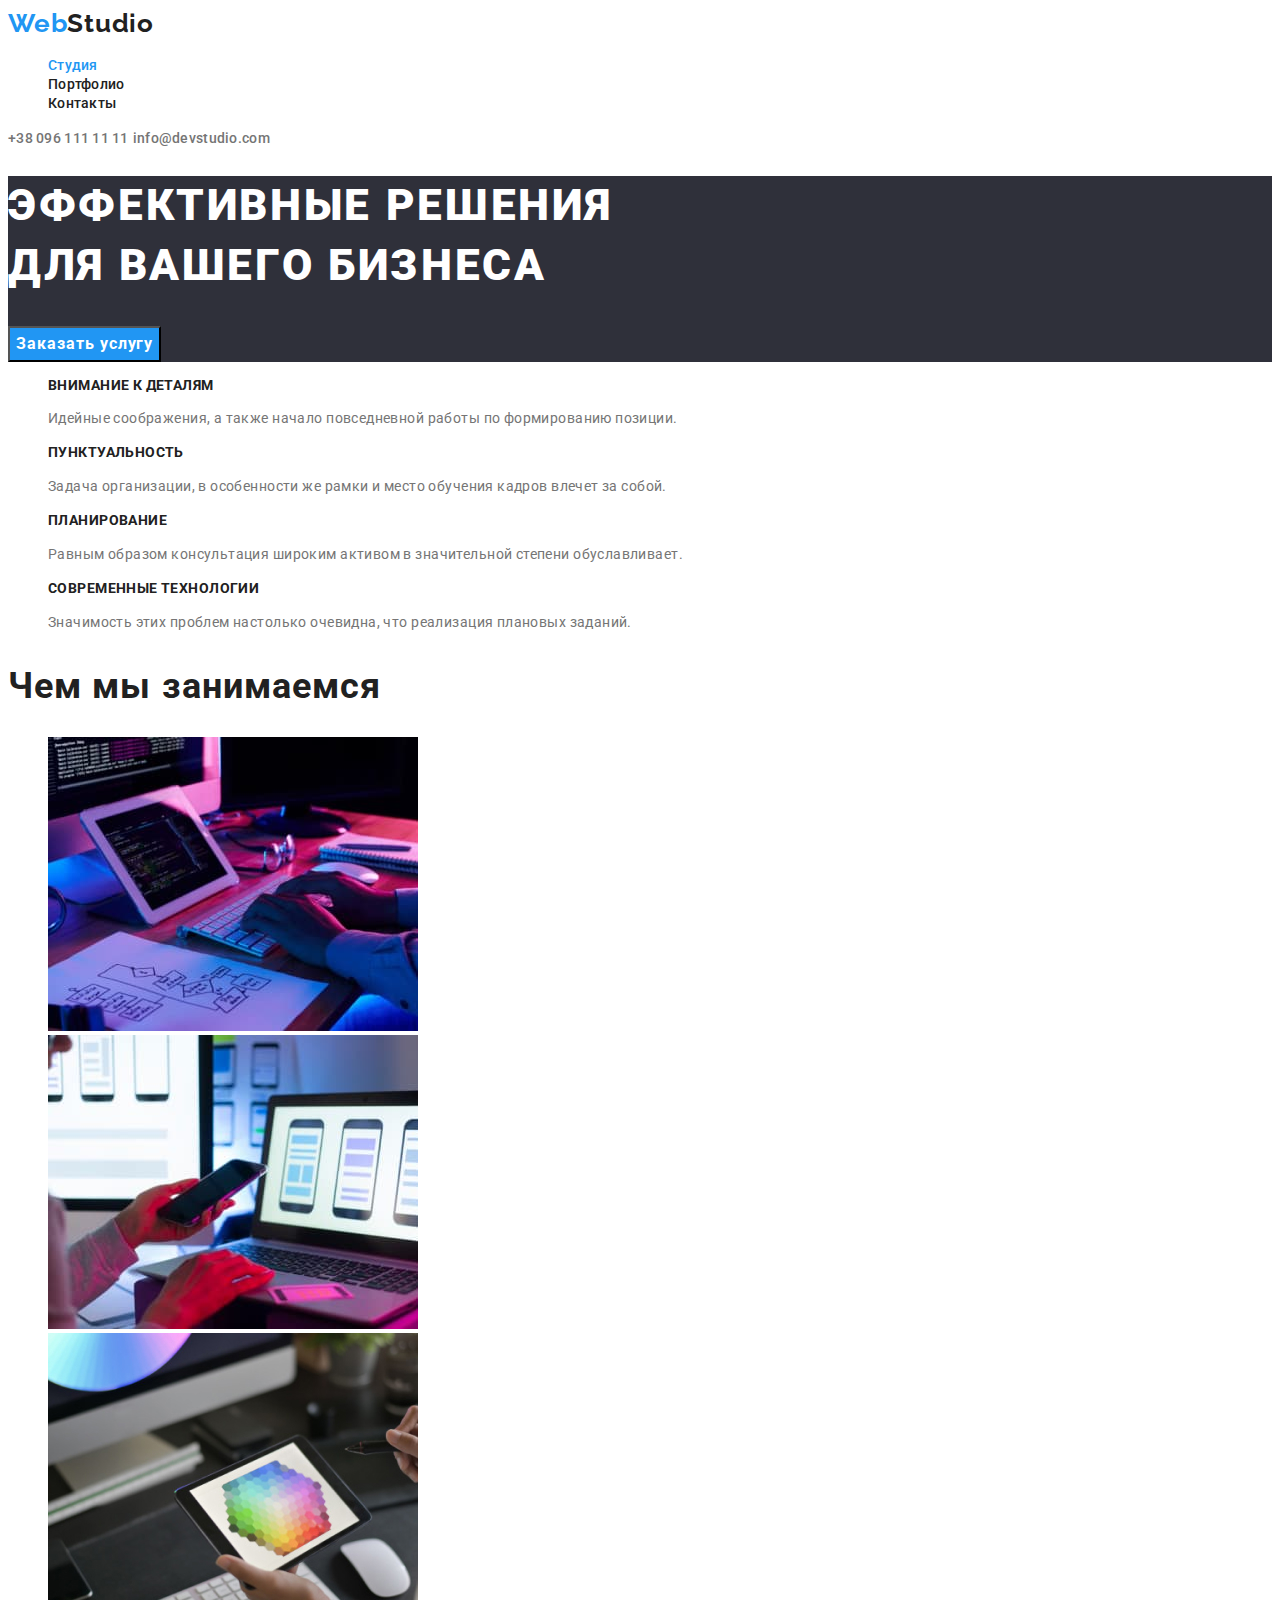
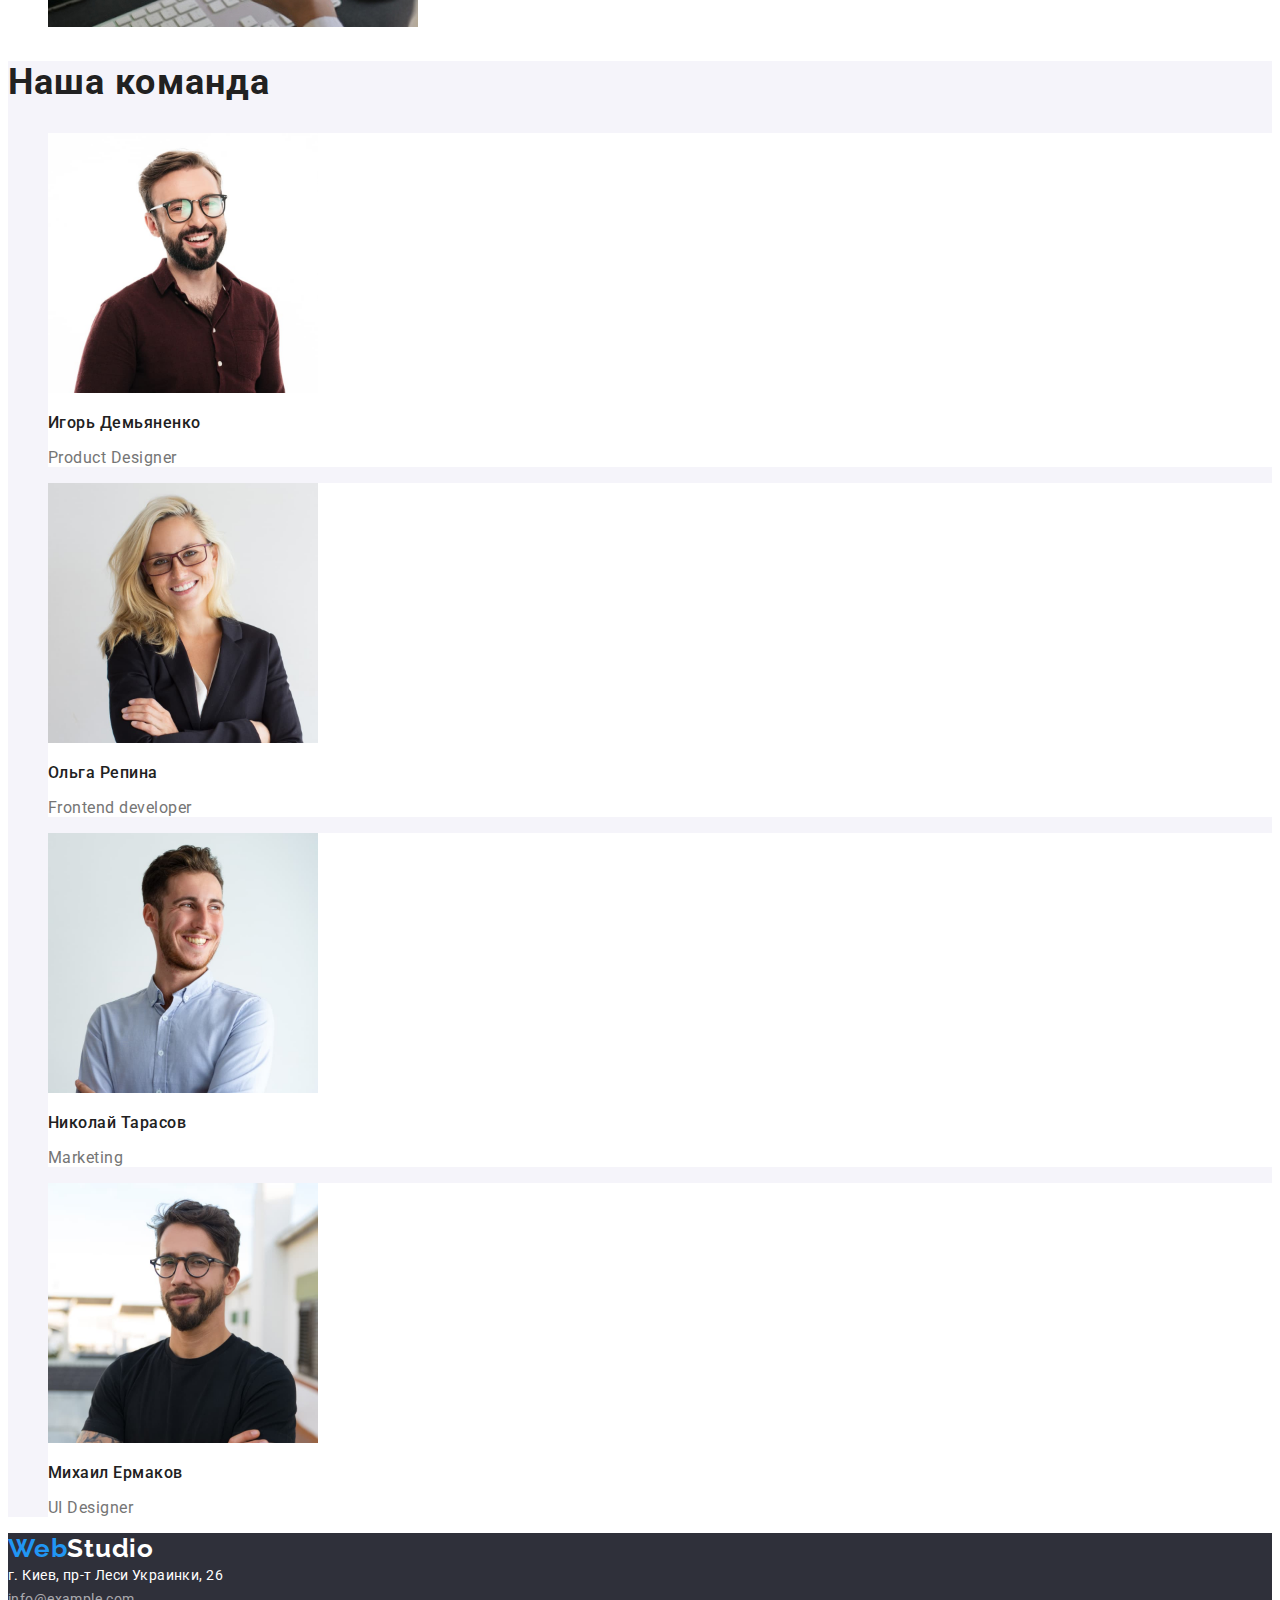
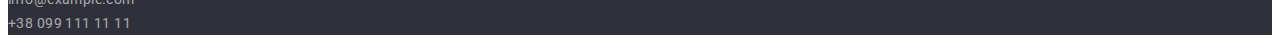
<file: index.html>
<!DOCTYPE html>
<html lang="ru">
  <head>
    <meta charset="UTF-8" />
    <meta http-equiv="X-UA-Compatible" content="IE=edge" />
    <meta name="viewport" content="width=device-width, initial-scale=1.0" />
    <title>Web Studio</title>
    <link rel="preconnect" href="https://fonts.googleapis.com" />
    <link rel="preconnect" href="https://fonts.gstatic.com" crossorigin />
    <link
      href="https://fonts.googleapis.com/css2?family=Raleway:wght@700&family=Roboto:wght@400;500;700;900&display=swap"
      rel="stylesheet"
    />
    <link rel="stylesheet" href="./styles.css" />
  </head>
  <body>
    <!-- Header -->

    <header class="main-header">
      <nav class="navigation">
        <a class="logo link" href="" lang="en"
          >Web<span class="studio-header">Studio</span></a
        >
        <ul class="nav-list list">
          <li class="nav-list-item">
            <a class="nav-list-link active link" href="">Студия</a>
          </li>
          <li class="nav-list-item">
            <a class="nav-list-link link" href="./portfolio.html">Портфолио</a>
          </li>
          <li class="nav-list-item">
            <a class="nav-list-link link" href="">Контакты</a>
          </li>
        </ul>
      </nav>
      <a class="phone-number link" href="tel:+380961111111"
        >+38 096 111 11 11</a
      >
      <a class="email-address link" href="mailto:info@devstudio.com "
        >info@devstudio.com</a
      >
    </header>
    <main>
      <!-- Hero -->

      <section class="hero">
        <h1 class="main-title">ЭФФЕКТИВНЫЕ РЕШЕНИЯ <br />ДЛЯ ВАШЕГО БИЗНЕСА</h1>
        <button class="modal-btn" type="button">Заказать услугу</button>
      </section>

      <!-- Description -->
      <section class="description">
        <ul class="description-list list">
          <li class="description-list-item">
            <h3 class="description-title">ВНИМАНИЕ К ДЕТАЛЯМ</h3>
            <p class="description-paragraph">
              Идейные соображения, а также начало повседневной работы по
              формированию позиции.
            </p>
          </li>
          <li class="description-list-item">
            <h3 class="description-title">ПУНКТУАЛЬНОСТЬ</h3>
            <p class="description-paragraph">
              Задача организации, в особенности же рамки и место обучения кадров
              влечет за собой.
            </p>
          </li>
          <li class="description-list-item">
            <h3 class="description-title">ПЛАНИРОВАНИЕ</h3>
            <p class="description-paragraph">
              Равным образом консультация широким активом в значительной степени
              обуславливает.
            </p>
          </li>
          <li class="description-list-item">
            <h3 class="description-title">СОВРЕМЕННЫЕ ТЕХНОЛОГИИ</h3>
            <p class="description-paragraph">
              Значимость этих проблем настолько очевидна, что реализация
              плановых заданий.
            </p>
          </li>
        </ul>
      </section>
      <section class="what-we-do">
        <h2 class="what-we-do-title">Чем мы занимаемся</h2>
        <ul class="what-we-do-list list">
          <li>
            <img
              src="./image/screen.jpg"
              alt="Экран"
              width="370"
              height="294"
            />
          </li>
          <li>
            <img
              src="./image/compphoto.jpg"
              alt="Компьютер"
              width="370"
              height="294"
            />
          </li>
          <li>
            <img
              src="image/rainbow.jpg"
              alt="Радуга"
              width="370"
              height="294"
            />
          </li>
        </ul>
      </section>
      <section class="our-team">
        <h2 class="what-we-do-title">Наша команда</h2>
        <ul class="list">
          <li class="our-team-list list">
            <img
              src="image/productdesigner.jpg"
              alt="Дизайнер"
              width="270"
              height="260"
            />
            <h3 class="product-designer-title">Игорь Демьяненко</h3>
            <p class="product-designer-paragraph" lang="en">Product Designer</p>
          </li>
          <li class="our-team-list list">
            <img
              src="image/frontenddeveloper.jpg"
              alt="Разработчик"
              width="270"
              height="260"
            />
            <h3 class="product-designer-title">Ольга Репина</h3>
            <p class="product-designer-paragraph" lang="en">
              Frontend developer
            </p>
          </li>
          <li class="our-team-list list">
            <img
              src="./image/marketing.jpg"
              alt="Маркетинг"
              width="270"
              height="260"
            />
            <h3 class="product-designer-title">Николай Тарасов</h3>
            <p class="product-designer-paragraph" lang="en">Marketing</p>
          </li>
          <li class="our-team-list list">
            <img
              src="./image/uidesigner.jpg"
              alt="Дизайнер"
              width="270"
              height="260"
            />
            <h3 class="product-designer-title">Михаил Ермаков</h3>
            <p class="product-designer-paragraph" lang="en">UI Designer</p>
          </li>
        </ul>
      </section>
    </main>
    <footer class="footer">
      <a class="logo link" href="" lang="en"
        >Web<span class="studio-logo">Studio</span></a
      >
      <address class="address">
        г. Киев, пр-т Леси Украинки, 26<br />
        <a class="phone-email-link link" href="mailto:info@example.com"
          >info@example.com</a
        ><br />
        <a class="phone-email-link link" href="tel:+380961111111"
          >+38 099 111 11 11</a
        >
      </address>
    </footer>
  </body>
</html>
</file>
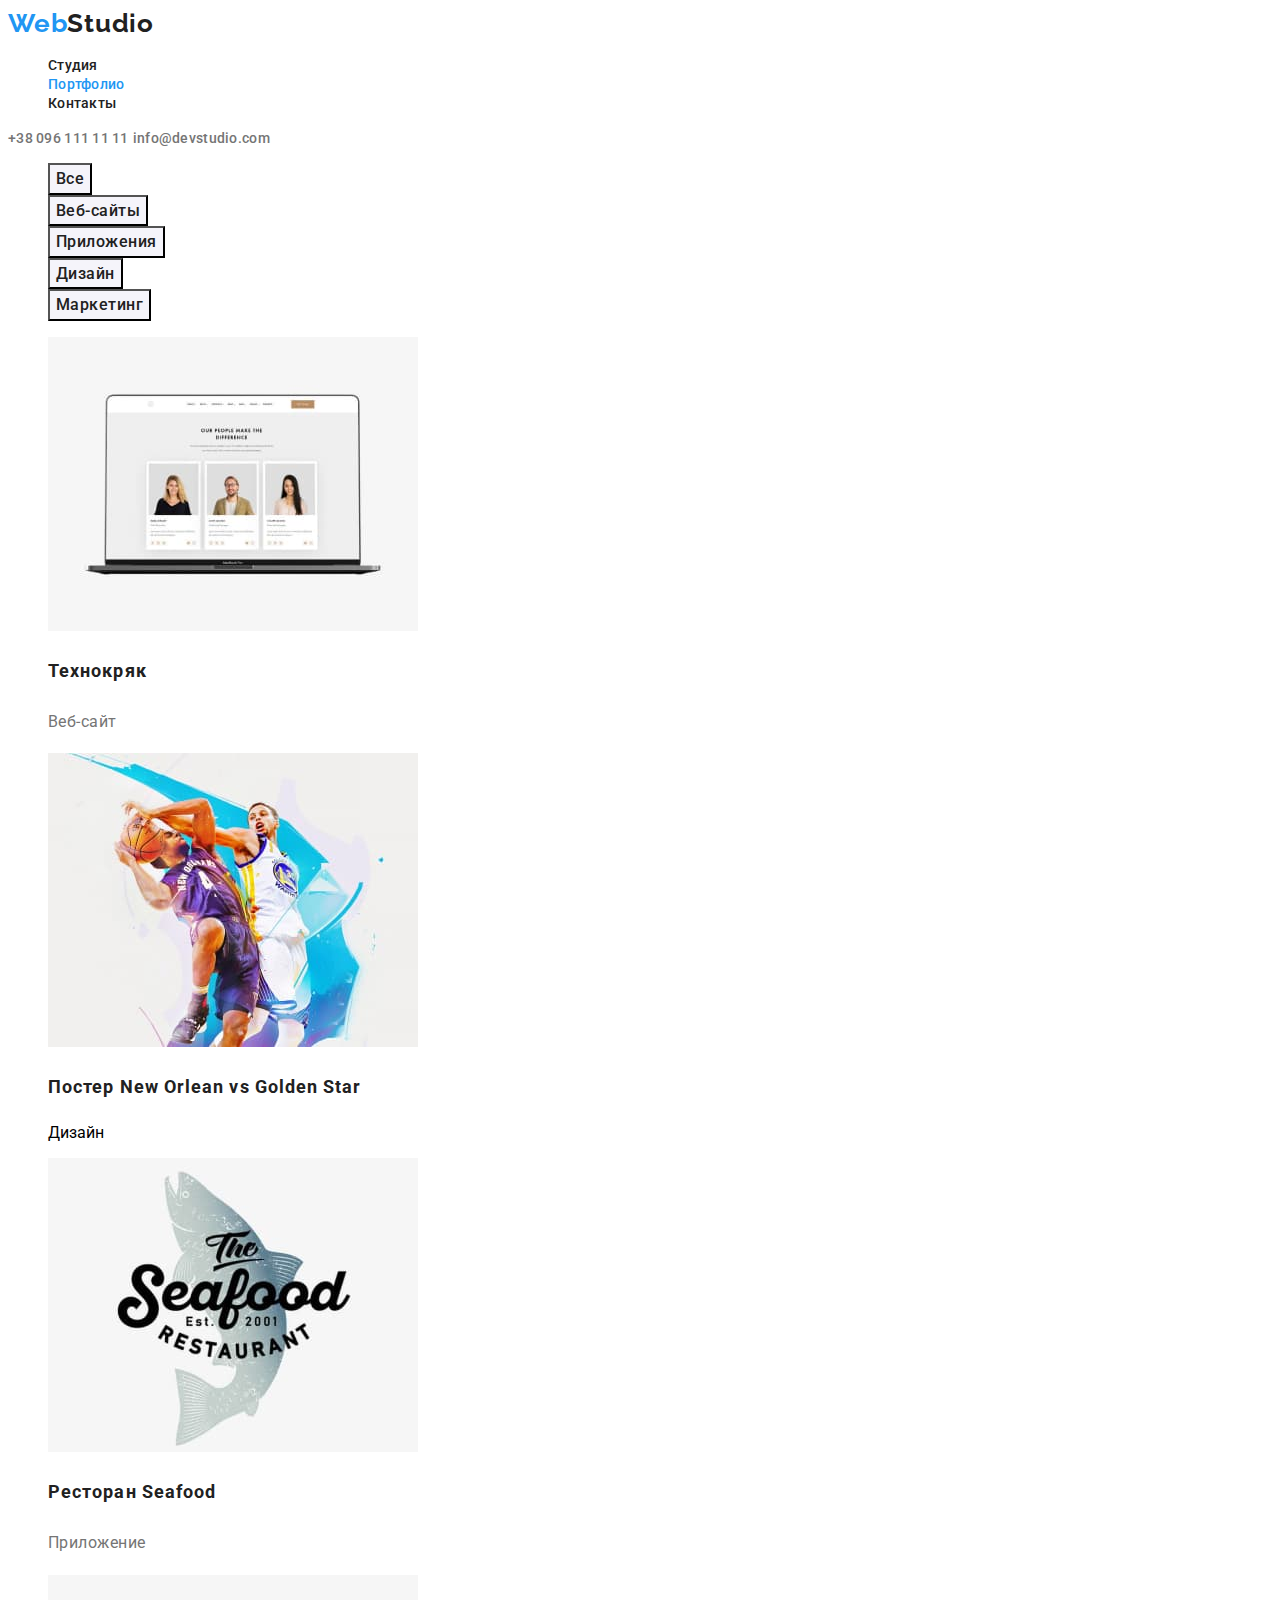
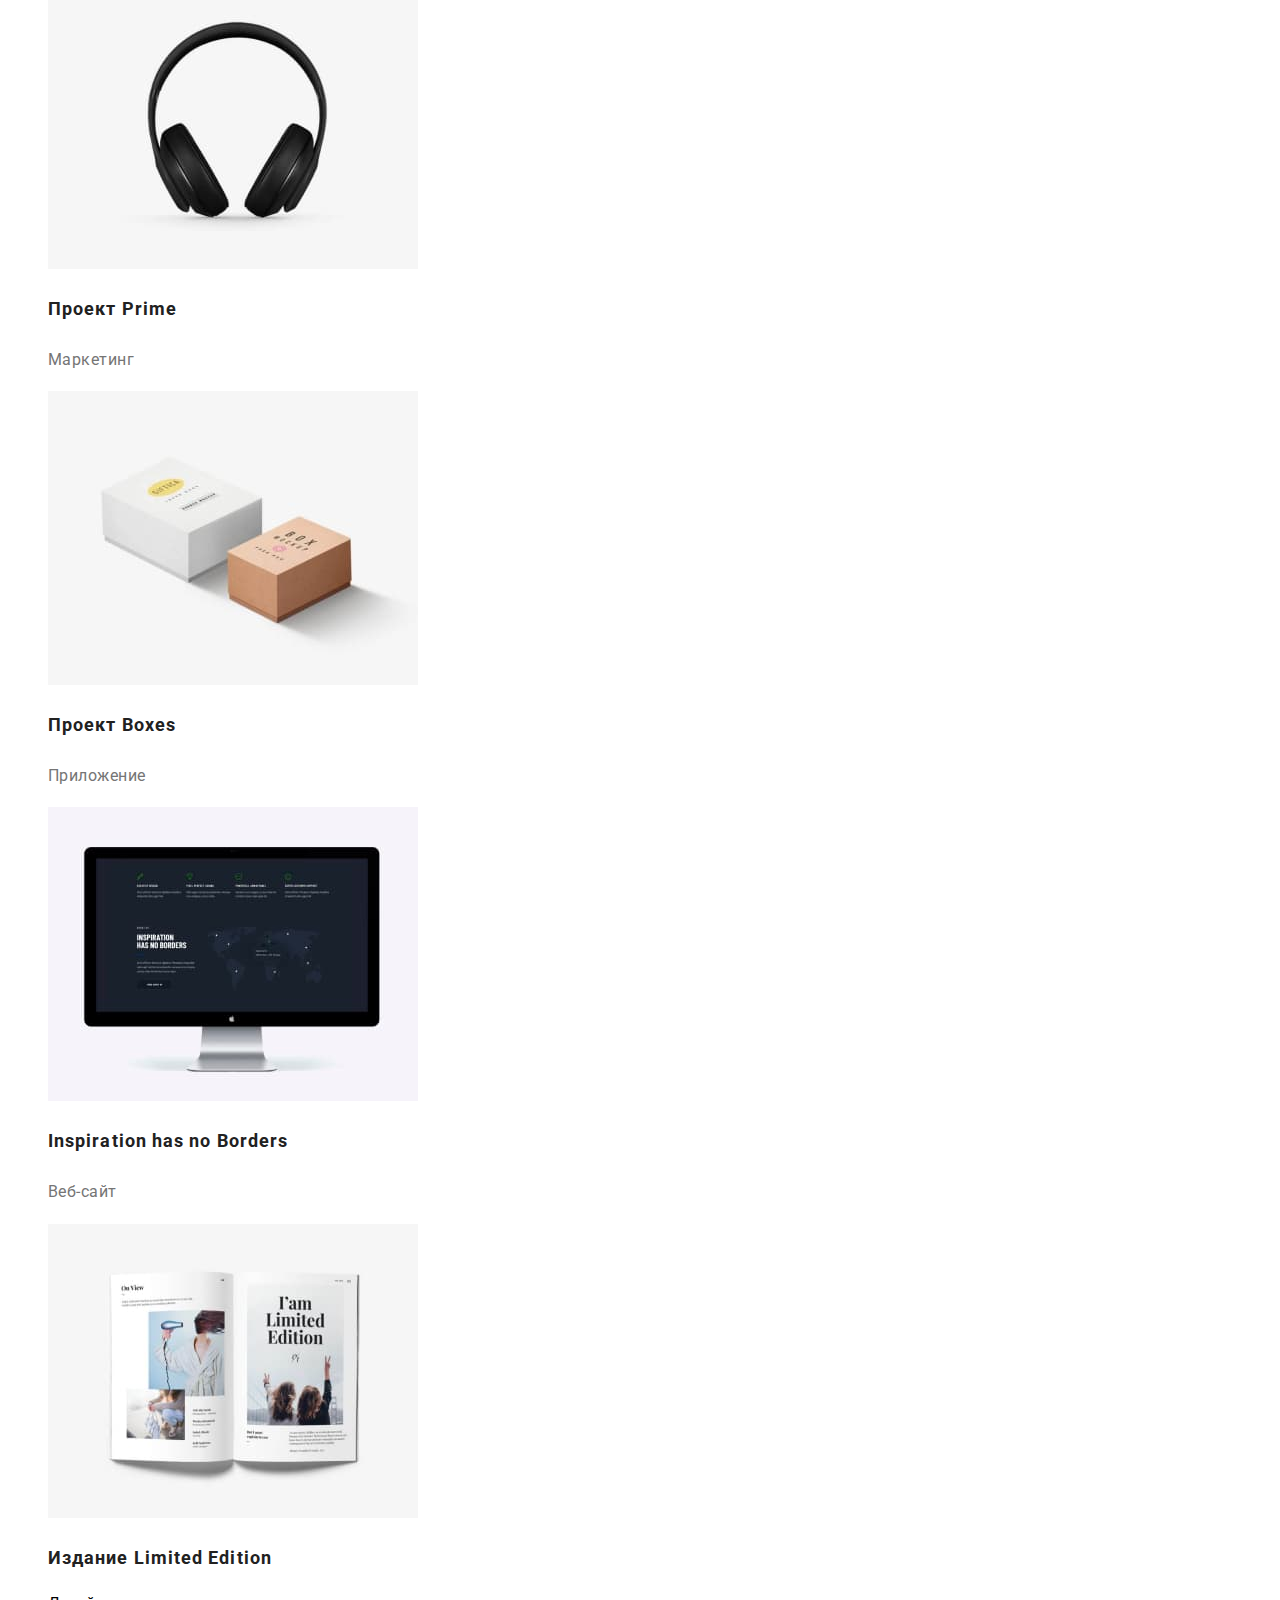
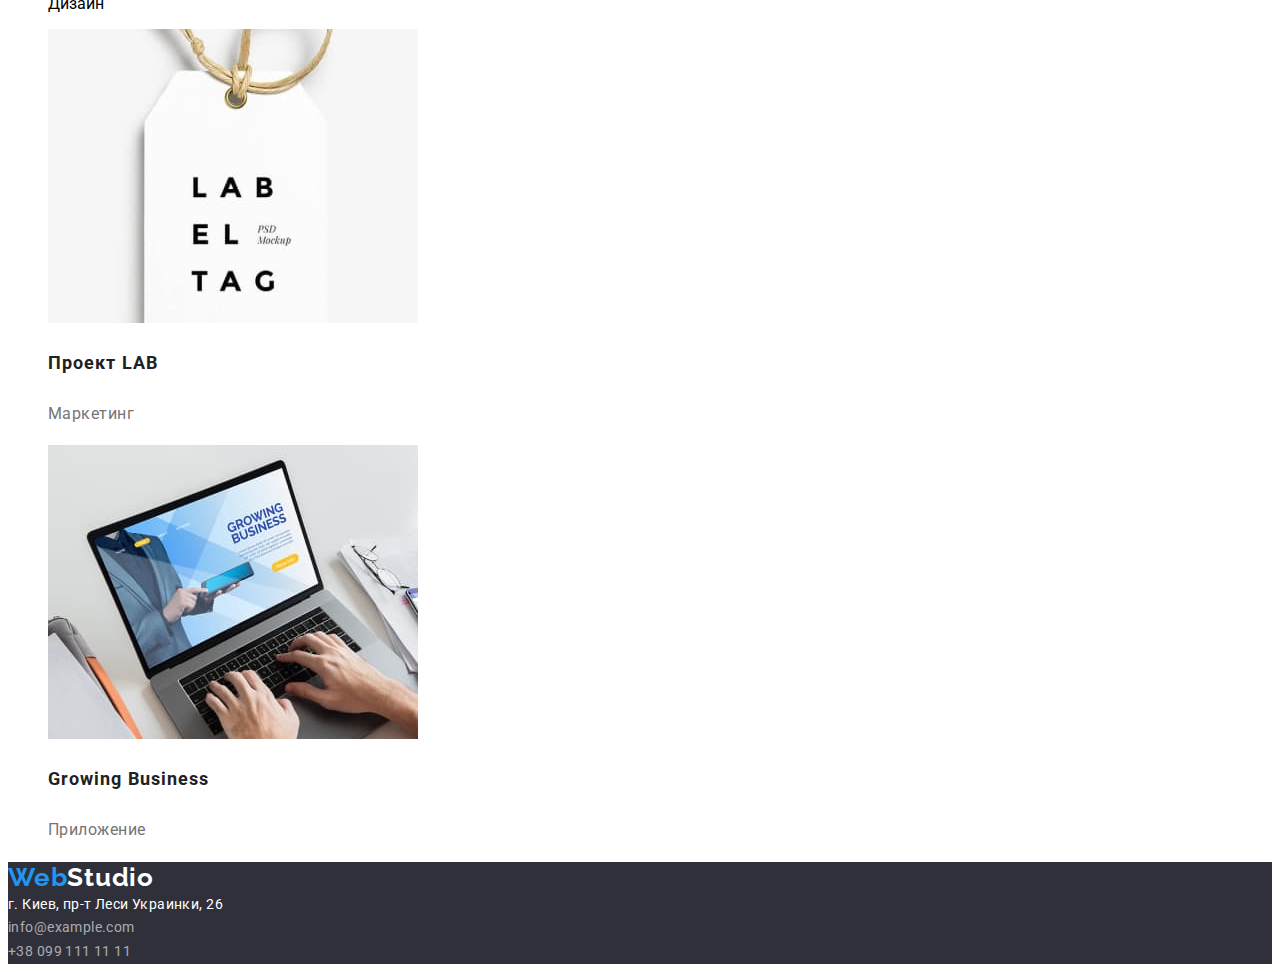
<file: portfolio.html>
<!DOCTYPE html>
<html lang="ru">
  <head>
    <meta charset="UTF-8" />
    <meta http-equiv="X-UA-Compatible" content="IE=edge" />
    <meta name="viewport" content="width=device-width, initial-scale=1.0" />
    <title>Portfolio</title>
    <link rel="preconnect" href="https://fonts.googleapis.com" />
    <link rel="preconnect" href="https://fonts.gstatic.com" crossorigin />
    <link
      href="https://fonts.googleapis.com/css2?family=Raleway:wght@700&family=Roboto:wght@400;500;700;900&display=swap"
      rel="stylesheet"
    />
    <link rel="stylesheet" href="./styles.css" />
  </head>
  <body>
    <header class="main-header">
      <nav class="navigation">
        <a class="logo link" href="" lang="en"
          >Web<span class="studio-header">Studio</span></a
        >
        <ul class="nav-list list">
          <li class="nav-list-item">
            <a class="nav-list-link link" href="./index.html">Студия</a>
          </li>
          <li class="nav-list-item">
            <a class="nav-list-link active link" href="">Портфолио</a>
          </li>
          <li class="nav-list-item">
            <a class="nav-list-link link" href="">Контакты</a>
          </li>
        </ul>
      </nav>
      <a class="phone-number link" href="tel:+380961111111"
        >+38 096 111 11 11</a
      >
      <a class="email-address link" href="mailto:info@devstudio.com "
        >info@devstudio.com</a
      >
    </header>
    <main>
      <section class="buttons-of-portfolio">
        <ul class="button-list list">
          <li class="button-list-item">
            <button class="button-portfolio" type="button">Все</button>
          </li>
          <li>
            <button class="button-portfolio" type="button">Веб-сайты</button>
          </li>
          <li>
            <button class="button-portfolio" type="button">Приложения</button>
          </li>
          <li>
            <button class="button-portfolio" type="button">Дизайн</button>
          </li>
          <li>
            <button class="button-portfolio" type="button">Маркетинг</button>
          </li>
        </ul>
      </section>
      <section class="portfolio-list">
        <ul class="list">
          <li>
            <img
              src="images2/website.jpg"
              alt="Веб-сайт"
              width="370"
              height="294"
            />
            <h3 class="portfolio-title">Технокряк</h3>
            <p class="portfolio-paragraph">Веб-сайт</p>
          </li>
          <li>
            <img
              src="images2/basketballplayers.jpg"
              alt="Баскетболисты"
              width="370"
              height="294"
            />
            <h3 class="portfolio-title" lang="en">
              Постер New Orlean vs Golden Star
            </h3>
            <p>Дизайн</p>
          </li>
          <li>
            <img
              src="images2/seafood.jpg"
              alt="Логотип ресторана"
              width="370"
              height="294"
            />
            <h3 class="portfolio-title" lang="en">Ресторан Seafood</h3>
            <p class="portfolio-paragraph">Приложение</p>
          </li>
          <li>
            <img
              src="images2/headphones.jpg"
              alt="Наушники"
              width="370"
              height="294"
            />
            <h3 class="portfolio-title" lang="en">Проект Prime</h3>
            <p class="portfolio-paragraph">Маркетинг</p>
          </li>
          <li>
            <img
              src="images2/boxes.jpg"
              alt="Коробочки"
              width="370"
              height="294"
            />
            <h3 class="portfolio-title" lang="en">Проект Boxes</h3>
            <p class="portfolio-paragraph">Приложение</p>
          </li>
          <li>
            <img
              src="images2/screen.jpg"
              alt="Экран"
              width="370"
              height="294"
            />
            <h3 class="portfolio-title" lang="en">
              Inspiration has no Borders
            </h3>
            <p class="portfolio-paragraph">Веб-сайт</p>
          </li>
          <li>
            <img src="images2/book.jpg" alt="Книга" width="370" height="294" />
            <h3 class="portfolio-title" lang="en">Издание Limited Edition</h3>
            <p>Дизайн</p>
          </li>
          <li>
            <img
              src="images2/words.jpg"
              alt="Проект Лаборатория"
              width="370"
              height="294"
            />
            <h3 class="portfolio-title" lang="en">Проект LAB</h3>
            <p class="portfolio-paragraph">Маркетинг</p>
          </li>
          <li>
            <img
              src="images2/laptop.jpg"
              alt="Ноутбук"
              width="370"
              height="294"
            />
            <h3 class="portfolio-title" lang="en">Growing Business</h3>
            <p class="portfolio-paragraph">Приложение</p>
          </li>
        </ul>
      </section>
    </main>
    <footer class="footer">
      <a class="logo link" href="" lang="en"
        >Web<span class="studio-logo">Studio</span></a
      >
      <address class="address">
        г. Киев, пр-т Леси Украинки, 26<br />
        <a class="phone-email-link link" href="mailto:info@example.com"
          >info@example.com</a
        ><br />
        <a class="phone-email-link link" href="tel:+380961111111"
          >+38 099 111 11 11</a
        >
      </address>
    </footer>
  </body>
</html>
</file>
<file: styles.css>
/* General styles */

:root {
  --main-font-family: "Roboto", sans-serif;
  --secondary-font-family: "Raleway", sans-serif;
  --accent-color: #2196f3;
  --nav-list-link-color: #212121;
  --phone-email-color-white-theme: #757575;
  --phone-email-color-dark-there: rgba(255, 255, 255, 0.6);
  --background-colors: #ffffff;
  --modal-button-color: #188ce8;
  --hero-color: #2f303a;
}

body {
  font-family: var(--main-font-family);
}

.studio-header {
  color: var(--nav-list-link-color);
}

.studio-logo {
  color: #ffffff;
}

.list {
  list-style: none;
}

.link {
  text-decoration: none;
}

/* Header styles */

.logo {
  font-family: var(--secondary-font-family);
  font-weight: 700;
  font-size: 26px;
  line-height: 1.19;
  letter-spacing: 0.03em;
  color: var(--accent-color);
}

.nav-list-link {
  font-weight: 500;
  font-size: 14px;
  line-height: 0.87;
  letter-spacing: 0.02em;
  color: var(--nav-list-link-color);
}
.nav-list-link:hover,
.nav-list-link:focus {
  color: var(--accent-color);
}

.active {
  color: var(--accent-color);
}

.phone-number,
.email-address {
  font-weight: 500;
  font-size: 14px;
  line-height: 0.87;
  letter-spacing: 0.02em;
  color: var(--phone-email-color-white-theme);
}
.phone-number:hover,
.phone-number:focus,
.email-address:hover,
.email-address:focus {
  color: var(--accent-color);
}

/* Hero */
.modal-btn {
  font-family: inherit;
  font-weight: 700;
  font-size: 16px;
  line-height: 1.875;
  letter-spacing: 0.06em;
  color: var(--background-colors);
  background-color: var(--accent-color);
  cursor: pointer;
}
.modal-btn:hover,
.modal-btn:focus {
  background-color: var(--modal-button-color);
}
.hero {
  background-color: var(--hero-color);
}
.main-title {
  font-style: Black;
  font-weight: 900;
  font-size: 44px;
  line-height: 1.36;
  letter-spacing: 0.06em;
  color: var(--background-colors);
}
/* Description */
.description-title {
  font-weight: 700;
  font-size: 14px;
  line-height: 1.14;
  letter-spacing: 0.03em;
  color: var(--nav-list-link-color);
}
.description-paragraph {
  font-weight: 400;
  font-size: 14px;
  line-height: 1.71;
  letter-spacing: 0.03em;
  color: var(--phone-email-color-white-theme);
}

/* What we do section */
.what-we-do-title {
  font-weight: 700;
  font-size: 36px;
  line-height: 1.17;
  letter-spacing: 0.03em;
  color: var(--nav-list-link-color);
}

/* Our team */
.our-team {
  background-color: #f5f4fa;
}
.our-team-list {
  background-color: var(--background-colors);
}
.product-designer-title {
  font-weight: 500;
  font-size: 16px;
  line-height: 1.19;
  letter-spacing: 0.03em;
  color: var(--nav-list-link-color);
}
.product-designer-paragraph {
  font-weight: 400;
  font-size: 16px;
  line-height: 1.19;
  letter-spacing: 0.03em;
  color: var(--phone-email-color-white-theme);
}
/* FOOTER */
.footer {
  background-color: var(--hero-color);
}
.address {
  font-style: normal;
  font-weight: 400;
  font-size: 14px;
  line-height: 1.7;
  letter-spacing: 0.03em;
  color: var(--background-colors);
}
.phone-email-link {
  font-style: normal;
  font-weight: 400;
  font-size: 14px;
  line-height: 1.7;
  letter-spacing: 0.03em;
  color: rgba(255, 255, 255, 0.6);
}

/* PORTFOLIO */
/* Portfolio buttons */
.button-portfolio {
  font-family: inherit;
  font-weight: 500;
  font-size: 16px;
  line-height: 1.6;
  letter-spacing: 0.03em;
  color: var(--nav-list-link-color);
  background-color: #f5f4fa;
}
.button-portfolio:hover,
.button-portfolio:focus {
  color: var(--background-colors);
  background-color: var(--accent-color);
}
/* portfolio list */
.portfolio-title {
  font-weight: 700;
  font-size: 18px;
  line-height: 2;
  letter-spacing: 0.06em;
  color: var(--nav-list-link-color);
}
.portfolio-paragraph {
  font-weight: 400;
  font-size: 16px;
  line-height: 1.9;
  letter-spacing: 0.03em;
  color: var(--phone-email-color-white-theme);
}
</file>
